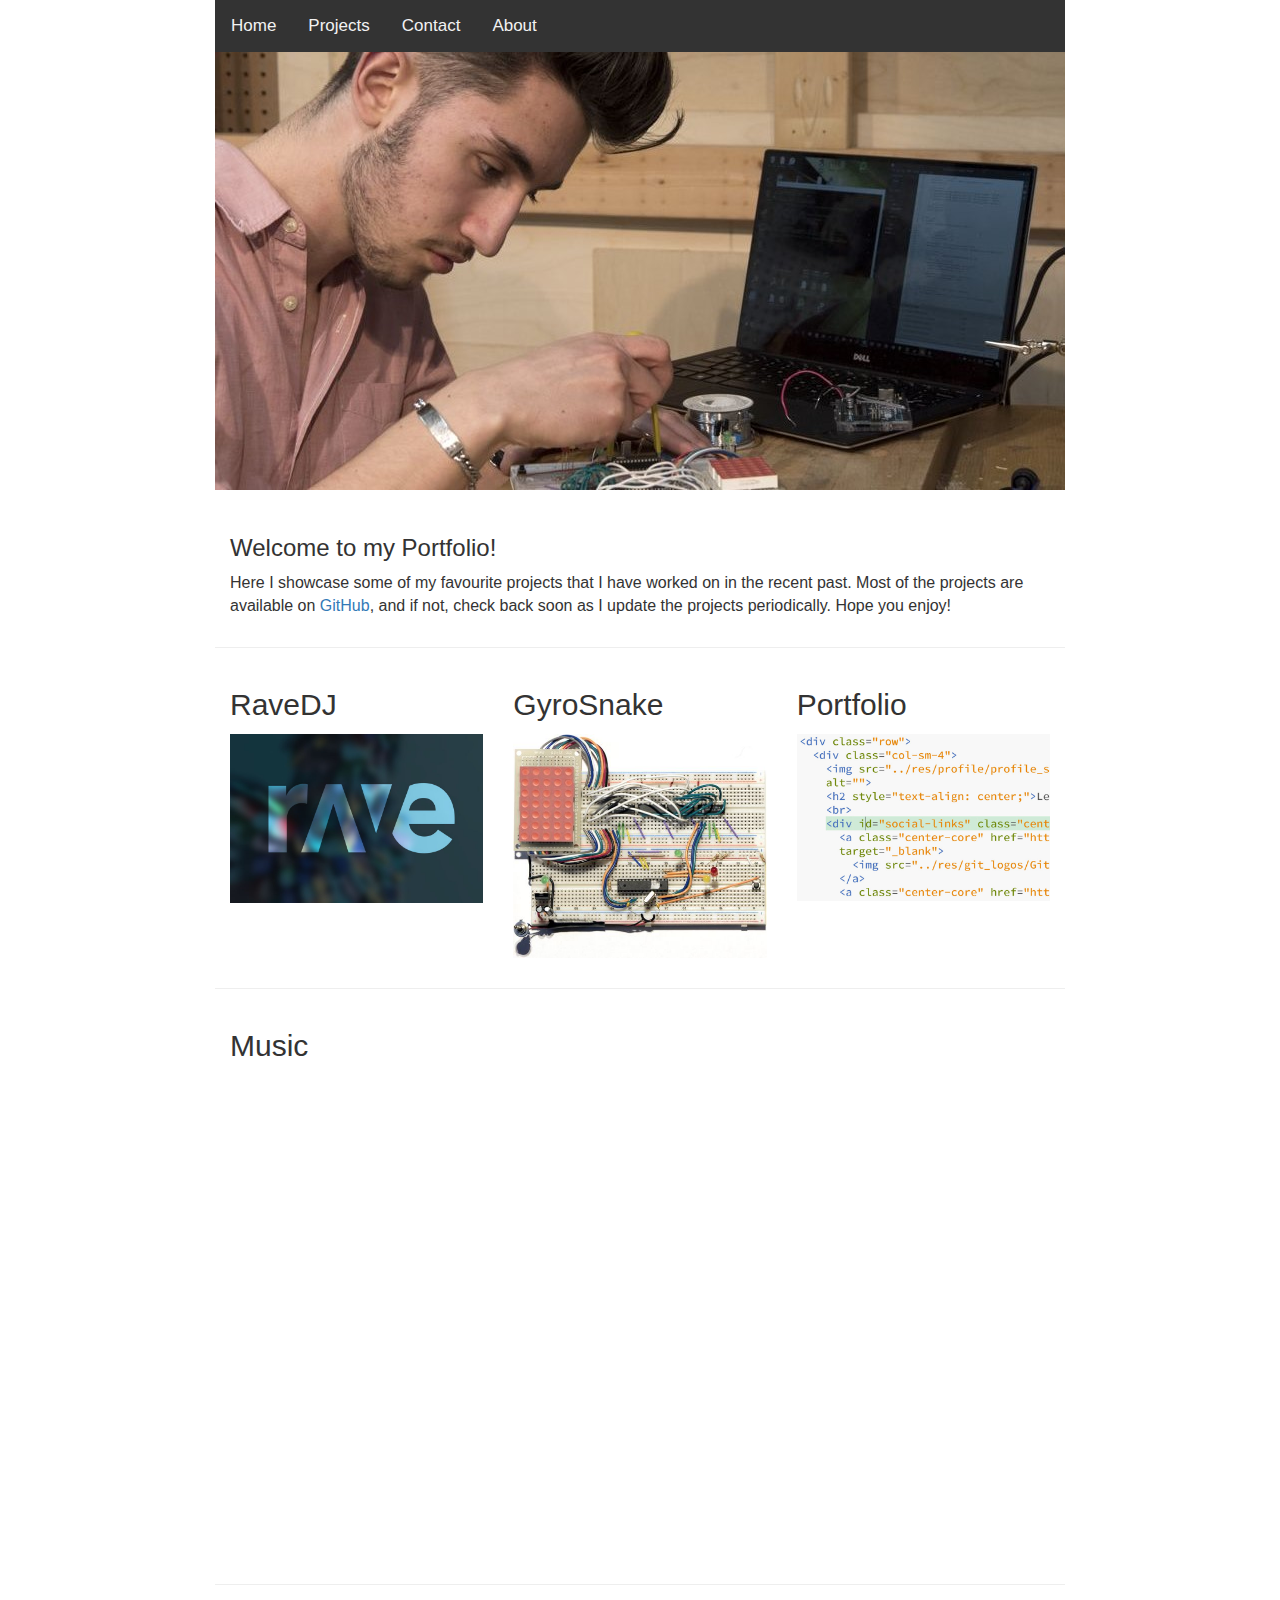
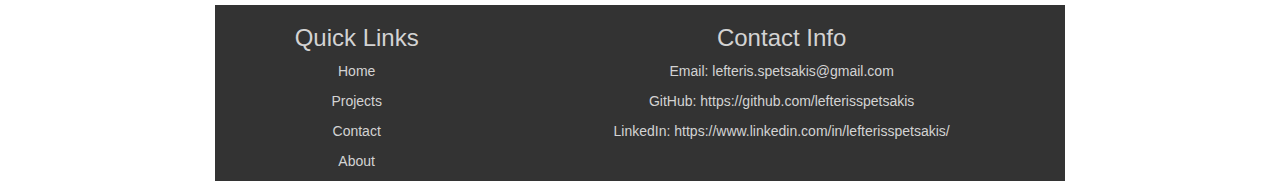
<file: index.html>
<!--
Date: Feb 14, 2017

Module: index.html

This module is the home page
of the site. It will be the first
page that is seen by the user
upon a Google search.

Written by: Lefteris Spetsakis
-->

<!DOCTYPE html>
<html>
  <head>
    <meta charset="UTF-8">
    <meta name="viewport" content="width=device-width, initial-scale=1">
    <link rel="stylesheet" href="src/css/bootstrap.min.css">
    <link rel="stylesheet" href="src/css/core.css">
    <link rel="stylesheet" href="src/css/fonts.css">
    <link href="src/js/core.js">
  </head>
  <body>
    <div class="center-core" id="fullContainer">
      <nav class="indexTopNavClass center-core" id="navBar">
        <ul class="topNavClass" id="topNav">
          <li class="navFontsClass"><a href="index.html">Home</a></li>
          <li class="navFontsClass"><a href="src/html/projects.html">Projects</a></li>
          <li class="navFontsClass"><a href="src/html/contact.html">Contact</a></li>
          <li class="navFontsClass"><a href="src/html/about.html">About</a></li>
        </ul> 
      </nav>
      <section id="home" class="mainContainer">
        
        <img class="proj-banner-home" src="src/res/projects/working1_cropped2.jpg" alt="Lefteris removing an IC">
        
        <div class="container">
          <div class="row">
            <div class="col-lg-12">
              <div class="welcome-text">
                <h3>Welcome to my Portfolio!</h3>
                <p>
                  Here I showcase some of my favourite projects
                  that I have worked on in the recent past. Most of the projects are available
                  on <a href="https://github.com/lefterisspetsakis" target="_blank">GitHub</a>, and if not, check back soon as I update the projects periodically.
                  Hope you enjoy!
                </p>
              </div>
            </div>
          </div>
          
<!--
          <div class="row">
            <div class="col-lg-12">
              <h2>Recent Projects</h2>
              <br>
            </div>
          </div>
-->
          
          <div class="row">
              <div class="col-xl-12">
                  <hr class="star-primary">
              </div>
          </div>
          
          <div class="row">
            <div class="col-sm-4 feat-projs">
              <h2>RaveDJ</h2>
              <a href="src/html/projects/ravedj.html" class="project-link" data-toggle="modal">
                <div class="caption">
                  <div class="caption-content">
                    <i class="fa fa-search-plus fa-3x"></i>
                  </div>
                </div>
                <img src="src/res/projects/rave_blue_3x2.jpg" class="img-responsive" alt="">
              </a>
            </div>
            <div class="col-sm-4 feat-projs">
              <h2>GyroSnake</h2>
              <a href="src/html/projects/arduino_snake.html" class="project-link" data-toggle="modal">
                <div class="caption">
                  <div class="caption-content">
                    <i class="fa fa-search-plus fa-3x"></i>
                  </div>
                </div>
                <img src="src/res/projects/gyrosnake_top_cropped.jpg" class="img-responsive" alt="">
              </a>
            </div>
            <div class="col-sm-4 feat-projs">
              <h2>Portfolio</h2>
              <a href="src/html/projects/portfolio.html" class="project-link" data-toggle="modal">
                <div class="caption">
                  <div class="caption-content">
                    <i class="fa fa-search-plus fa-3x"></i>
                  </div>
                </div>
                <img src="src/res/projects/portfolio_cropped.jpg" class="img-responsive" alt="">
              </a>
            </div>
          </div>
          
          <div class="row">
              <div class="col-xl-12">
                  <hr class="star-primary">
              </div>
          </div>
          
          <div class="row">
            <div class="col-lg-12">
              <h2>Music</h2>
            </div>
          </div>
          
          <div class="video-container"><iframe width="853" height="480" src="https://www.youtube.com/embed/MwlFCHoGTD4" frameborder="0" allowfullscreen></iframe></div>
          
        </div>
        
      </section>
      <footer>
        <hr class="star-primary">
        <div id="footer-bg" class="container">
          <div class="row">
            <div class="col-sm-4 footer-text">
              <h3>Quick Links</h3>
              <a href="index.html" class="footer-link"><p>Home</p></a>
              <a href="src/html/projects.html" class="footer-link"><p>Projects</p></a>
              <a href="src/html/contact.html" class="footer-link"><p>Contact</p></a>
              <a href="src/html/about.html" class="footer-link"><p>About</p></a>
            </div>
            <div class="col-sm-8 footer-text">
              <h3>Contact Info</h3>
              <p>Email: lefteris.spetsakis@gmail.com</p>
              <p>GitHub: 
                <a href="https://github.com/lefterisspetsakis" class="footer-link" target="_blank">
                  https://github.com/lefterisspetsakis
                </a>
              </p>
              <p>LinkedIn: 
                <a href="https://www.linkedin.com/in/lefterisspetsakis/" class="footer-link" target="_blank">
                  https://www.linkedin.com/in/lefterisspetsakis/
                </a>
              </p>
            </div>
          </div>
        </div>
      </footer>
    </div>
  </body>
</html>
</file>
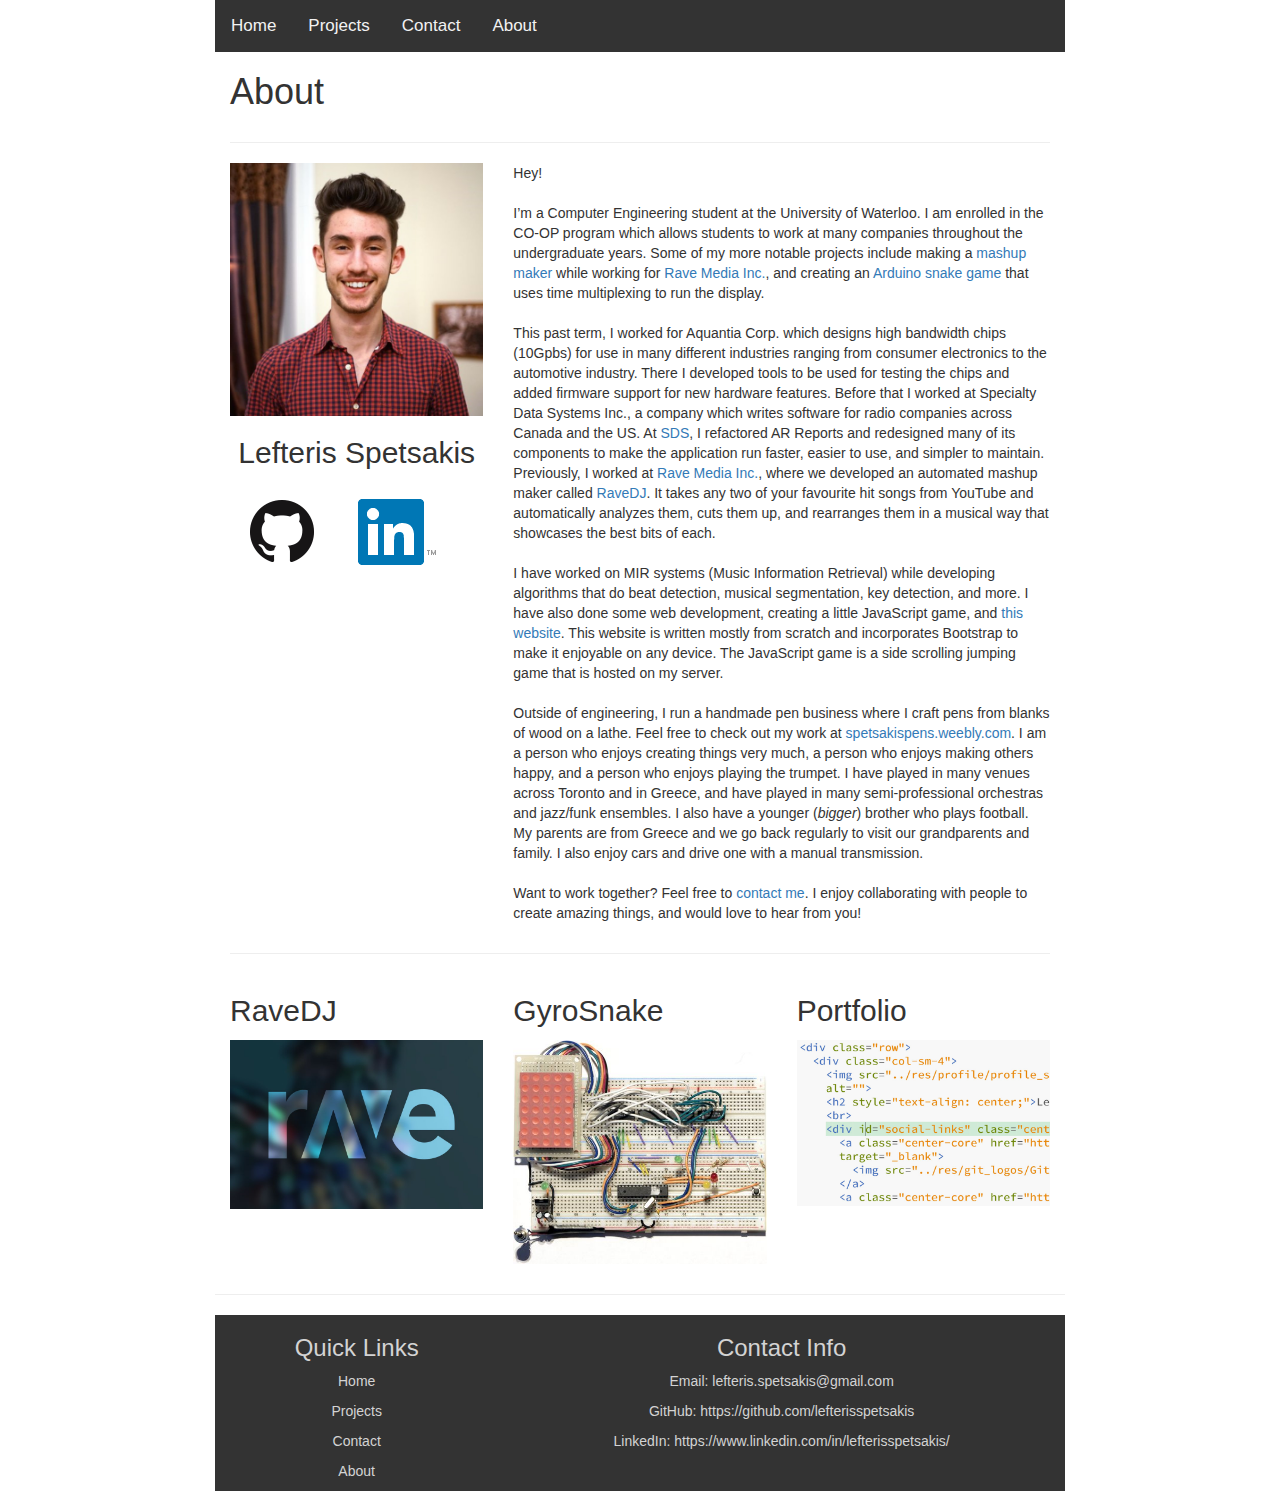
<file: src/html/about.html>
<!--
Date: Feb 14, 2017

Module: about.html

This module is the about page.
It contains basic information
about me as well as a link
to the contact page for access to
a messenger and GitHub/LinkedIn
links.

Written by: Lefteris Spetsakis
-->

<!DOCTYPE html>
<html>
  <head>
    <meta charset="UTF-8">
    <meta name="viewport" content="width=device-width, initial-scale=1">
    <link rel="stylesheet" href="../css/bootstrap.min.css">
    <link rel="stylesheet" href="../css/core.css">
    <link rel="stylesheet" href="../css/fonts.css">
    <link href="../js/core.js">
  </head>
  <body>
    <div class="center-core" id="fullContainer">
      <nav class="indexTopNavClass center-core" id="navBar">
        <ul class="topNavClass" id="topNav">
          <li class="navFontsClass"><a href="../../index.html">Home</a></li>
          <li class="navFontsClass"><a href="projects.html">Projects</a></li>
          <li class="navFontsClass"><a href="contact.html">Contact</a></li>
          <li class="navFontsClass"><a href="about.html">About</a></li>
        </ul> 
      </nav>
      <section id="about" class="mainContainer">
        <div class="container">
          <div class="row">
            <div class="col-lg-12">
              <h1>About</h1>
            </div>
          </div>
          <div class="row">
            <div class="col-lg-12">
              <hr class="star-primary">
            </div>
          </div>
          <div class="row">
            <div class="col-sm-4">
              <img src="../res/profile/profile_square.jpg" class="img-responsive" alt="">
              <h2 style="text-align: center;">Lefteris Spetsakis</h2>
              <br>
              <div id="social-links" class="center-core">
                <a class="center-core" href="https://github.com/lefterisspetsakis" target="_blank">
                  <img src="../res/git_logos/GitHub-Mark-64px.png" alt="GitHub">
                </a>
                <a class="center-core" href="https://www.linkedin.com/in/lefterisspetsakis/" target="_blank">
                  <img src="../res/linkedin_logos/In-2C-66px-TM.png" alt="LinkedIn">
                </a>
              </div>

            </div>
            <div class="col-sm-8">
              <p>
                Hey!
                <br><br>
                I’m a Computer Engineering student at the University of Waterloo. I am enrolled in the CO-OP program which allows students to work at many companies throughout the undergraduate years. Some of my more notable projects include making a <a href="projects/ravedj.html">mashup maker</a> while working for <a href="https://rave.io/" target="_blank">Rave Media Inc.</a>, and creating an <a href="projects/arduino_snake.html">Arduino snake game</a> that uses time multiplexing to run the display.
                <br><br>
                This past term, I worked for Aquantia Corp. which designs high bandwidth chips (10Gpbs) for use in many different industries ranging from consumer electronics to the automotive industry. There I developed tools to be used for testing the chips and added firmware support for new hardware features. Before that I worked at Specialty Data Systems Inc., a company which writes software for radio companies across Canada and the US. At <a href="http://www.sds.ca/" target="_blank">SDS</a>, I refactored AR Reports and redesigned many of its components to make the application run faster, easier to use, and simpler to maintain. Previously, I worked at <a href="https://rave.io/" target="_blank">Rave Media Inc.</a>, where we developed an automated mashup maker called <a href="https://rave.dj/" target="_blank">RaveDJ</a>. It takes any two of your favourite hit songs from YouTube and automatically analyzes them, cuts them up, and rearranges them in a musical way that showcases the best bits of each.
                <br><br>
                I have worked on MIR systems (Music Information Retrieval) while developing algorithms that do beat detection, musical segmentation, key detection, and more. I have also done some web development, creating a little JavaScript game, and <a href="projects/portfolio.html">this website</a>. This website is written mostly from scratch and incorporates Bootstrap to make it enjoyable on any device. The JavaScript game is a side scrolling jumping game that is hosted on my server.
                <br><br>
                Outside of engineering, I run a handmade pen business where I craft pens from blanks of wood on a lathe. Feel free to check out my work at <a href="http://spetsakispens.weebly.com/" target="_blank">spetsakispens.weebly.com</a>. I am a person who enjoys creating things very much, a person who enjoys making others happy, and a person who enjoys playing the trumpet. I have played in many venues across Toronto and in Greece, and have played in many semi-professional orchestras and jazz/funk ensembles. I also have a younger (<i>bigger</i>) brother who plays football. My parents are from Greece and we go back regularly to visit our grandparents and family. I also enjoy cars and drive one with a manual transmission.
                <br><br>
                Want to work together? Feel free to <a href="contact.html">contact me</a>. I enjoy collaborating with people to create amazing things, and would love to hear from you!
              </p>
            </div>
          </div>
          <div class="row">
            <div class="col-lg-12">
              <hr class="star-primary">
            </div>
          </div>
          <div class="row">
            <div class="col-sm-4 feat-projs">
              <h2>RaveDJ</h2>
              <a href="projects/ravedj.html">
                <img src="../res/projects/rave_blue_3x2.jpg" class="img-responsive" alt="">
              </a>
            </div>
            <div class="col-sm-4 feat-projs">
              <h2>GyroSnake</h2>
              <a href="projects/arduino_snake.html">
                <img src="../res/projects/gyrosnake_top_cropped.jpg" class="img-responsive" alt="">
              </a>
            </div>
            <div class="col-sm-4 feat-projs">
              <h2>Portfolio</h2>
              <a href="projects/portfolio.html">
                <img src="../res/projects/portfolio_cropped.jpg" class="img-responsive" alt="">
              </a>
            </div>
          </div>
        </div>
      </section>
      <footer>
        <hr class="star-primary">
        <div id="footer-bg" class="container">
          <div class="row">
            <div class="col-sm-4 footer-text">
              <h3>Quick Links</h3>
              <a href="../../index.html" class="footer-link"><p>Home</p></a>
              <a href="projects.html" class="footer-link"><p>Projects</p></a>
              <a href="contact.html" class="footer-link"><p>Contact</p></a>
              <a href="about.html" class="footer-link"><p>About</p></a>
            </div>
            <div class="col-sm-8 footer-text">
              <h3>Contact Info</h3>
              <p>Email: lefteris.spetsakis@gmail.com</p>
              <p>GitHub: 
                <a href="https://github.com/lefterisspetsakis" class="footer-link" target="_blank">
                  https://github.com/lefterisspetsakis
                </a>
              </p>
              <p>LinkedIn: 
                <a href="https://www.linkedin.com/in/lefterisspetsakis/" class="footer-link" target="_blank">
                  https://www.linkedin.com/in/lefterisspetsakis/
                </a>
              </p>
            </div>
          </div>
        </div>
      </footer>
    </div>
  </body>
</html>
</file>
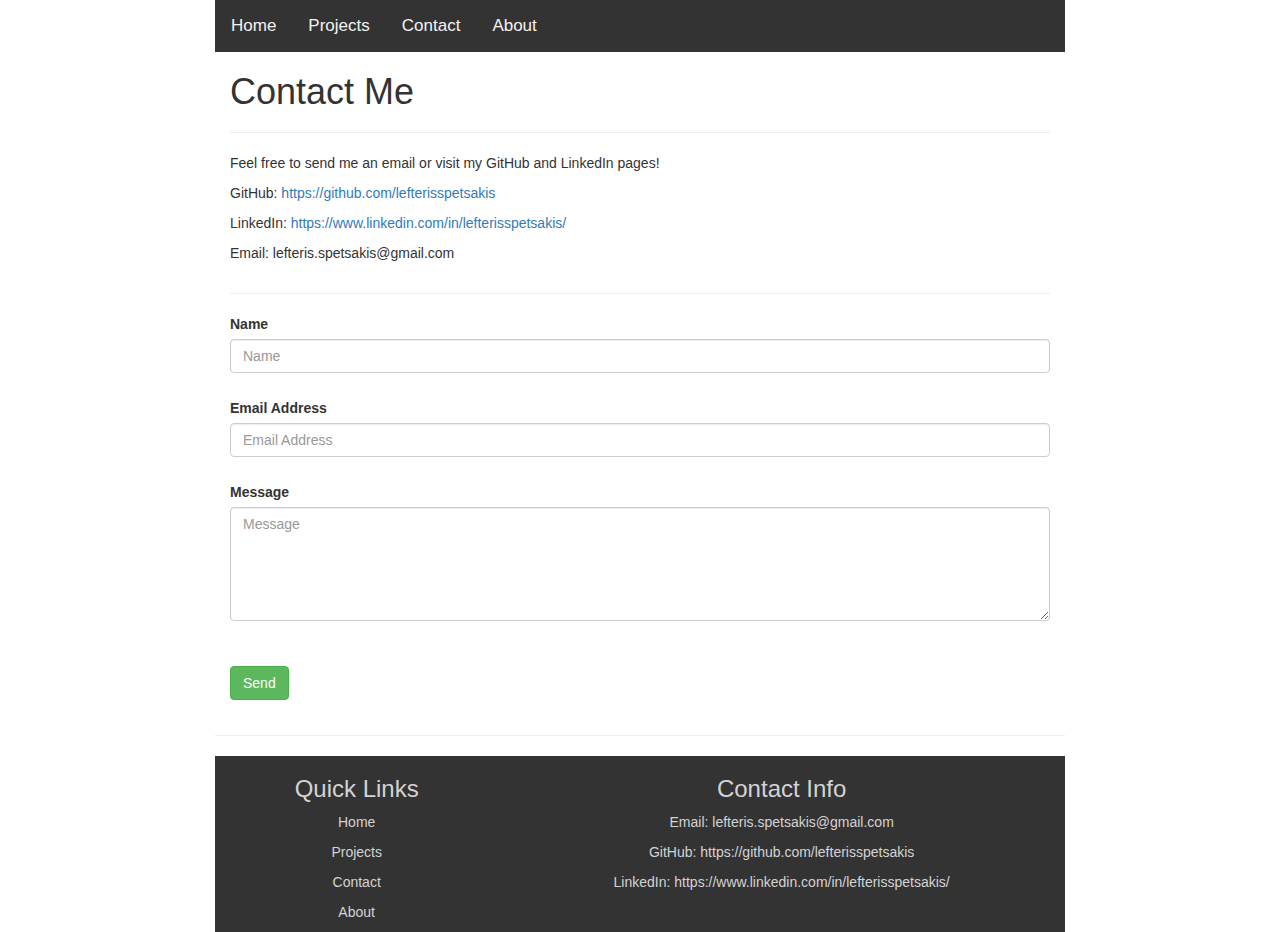
<file: src/html/contact.html>
<!--
Date: Feb 14, 2017

Module: contact.html

This module is the contact page
of the site. It will contain the
resume of the user along with
social links.

Written by: Lefteris Spetsakis
-->

<!DOCTYPE html>
<html>
  <head>
    <meta charset="UTF-8">
    <meta name="viewport" content="width=device-width, initial-scale=1">
    <link rel="stylesheet" href="../css/bootstrap.min.css">
    <link rel="stylesheet" href="../css/core.css">
    <link rel="stylesheet" href="../css/fonts.css">
    <link href="../js/core.js">
  </head>
  <body>
    <div class="center-core" id="fullContainer">
      <nav class="indexTopNavClass center-core" id="navBar">
        <ul class="topNavClass" id="topNav">
          <li class="navFontsClass"><a href="../../index.html">Home</a></li>
          <li class="navFontsClass"><a href="projects.html">Projects</a></li>
          <li class="navFontsClass"><a href="contact.html">Contact</a></li>
          <li class="navFontsClass"><a href="about.html">About</a></li>
        </ul> 
      </nav>
<!--
      <section id="contact" class="mainContainer">
        <div class="container">
          <div class="row">
            <div class="col-xl-12">
              <h1>Contact</h1>
            </div>
          </div>
        </div>
      </section>
-->
      <section id="contact">
        <div class="container">
            <div class="row">
                <div class="col-lg-12 text-left">
                    <h1>Contact Me</h1>
                    <hr class="star-primary">
                </div>
            </div>
            <div class="row">
                <div class="col-lg-12 text-left">
                    <p>Feel free to send me an email or visit my GitHub and LinkedIn pages!</p>
                    <p>GitHub: <a href="https://github.com/lefterisspetsakis" target="_blank">https://github.com/lefterisspetsakis</a></p>
                    <p>LinkedIn: <a href="https://www.linkedin.com/in/lefterisspetsakis/" target="_blank">https://www.linkedin.com/in/lefterisspetsakis/</a></p>
                    <p>Email: lefteris.spetsakis@gmail.com</p>
                </div>
            </div>
            <div class="row">
                <div class="col-lg-12">
                    <hr class="star-primary">
                </div>
            </div>
            <div class="row">
                <div class="col-lg-12">
                  
                  <!-- INSERT - This insert was used from Start Bootstrap's Freelancer template which is available online -->
                    <!-- To configure the contact form email address, go to mail/contact_me.php and update the email address in the PHP file on line 19. -->
                    <!-- The form should work on most web servers, but if the form is not working you may need to configure your web server differently. -->
                    <form name="sentMessage" id="contactForm" novalidate>
                        <div class="row control-group">
                            <div class="form-group col-xs-12 floating-label-form-group controls">
                                <label>Name</label>
                                <input type="text" class="form-control" placeholder="Name" id="name" required data-validation-required-message="Please enter your name.">
                                <p class="help-block text-danger"></p>
                            </div>
                        </div>
                        <div class="row control-group">
                            <div class="form-group col-xs-12 floating-label-form-group controls">
                                <label>Email Address</label>
                                <input type="email" class="form-control" placeholder="Email Address" id="email" required data-validation-required-message="Please enter your email address.">
                                <p class="help-block text-danger"></p>
                            </div>
                        </div>
                        <div class="row control-group">
                            <div class="form-group col-xs-12 floating-label-form-group controls">
                                <label>Message</label>
                                <textarea rows="5" class="form-control" placeholder="Message" id="message" required data-validation-required-message="Please enter a message."></textarea>
                                <p class="help-block text-danger"></p>
                            </div>
                        </div>
                        <br>
                        <div id="success"></div>
                        <div class="row">
                            <div class="form-group col-xs-12">
                                <button type="submit" class="btn btn-success btn-xl">Send</button>
                            </div>
                        </div>
                    </form>
                  <!-- END INSERT -->
                </div>
            </div>
        </div>
      </section>
      <footer>
        <hr class="star-primary">
        <div id="footer-bg" class="container">
          <div class="row">
            <div class="col-sm-4 footer-text">
              <h3>Quick Links</h3>
              <a href="../../index.html" class="footer-link"><p>Home</p></a>
              <a href="projects.html" class="footer-link"><p>Projects</p></a>
              <a href="contact.html" class="footer-link"><p>Contact</p></a>
              <a href="about.html" class="footer-link"><p>About</p></a>
            </div>
            <div class="col-sm-8 footer-text">
              <h3>Contact Info</h3>
              <p>Email: lefteris.spetsakis@gmail.com</p>
              <p>GitHub: 
                <a href="https://github.com/lefterisspetsakis" class="footer-link" target="_blank">
                  https://github.com/lefterisspetsakis
                </a>
              </p>
              <p>LinkedIn: 
                <a href="https://www.linkedin.com/in/lefterisspetsakis/" class="footer-link" target="_blank">
                  https://www.linkedin.com/in/lefterisspetsakis/
                </a>
              </p>
            </div>
          </div>
        </div>
      </footer>
    </div>
    
        <!-- jQuery -->
    <script src="../js/jquery.min.js"></script>
    
    <!-- Contact Form JavaScript -->
    <script src="../js/jqBootstrapValidation.js"></script>
    <script src="../js/contact_me.js"></script>
    
  </body>
</html>
</file>
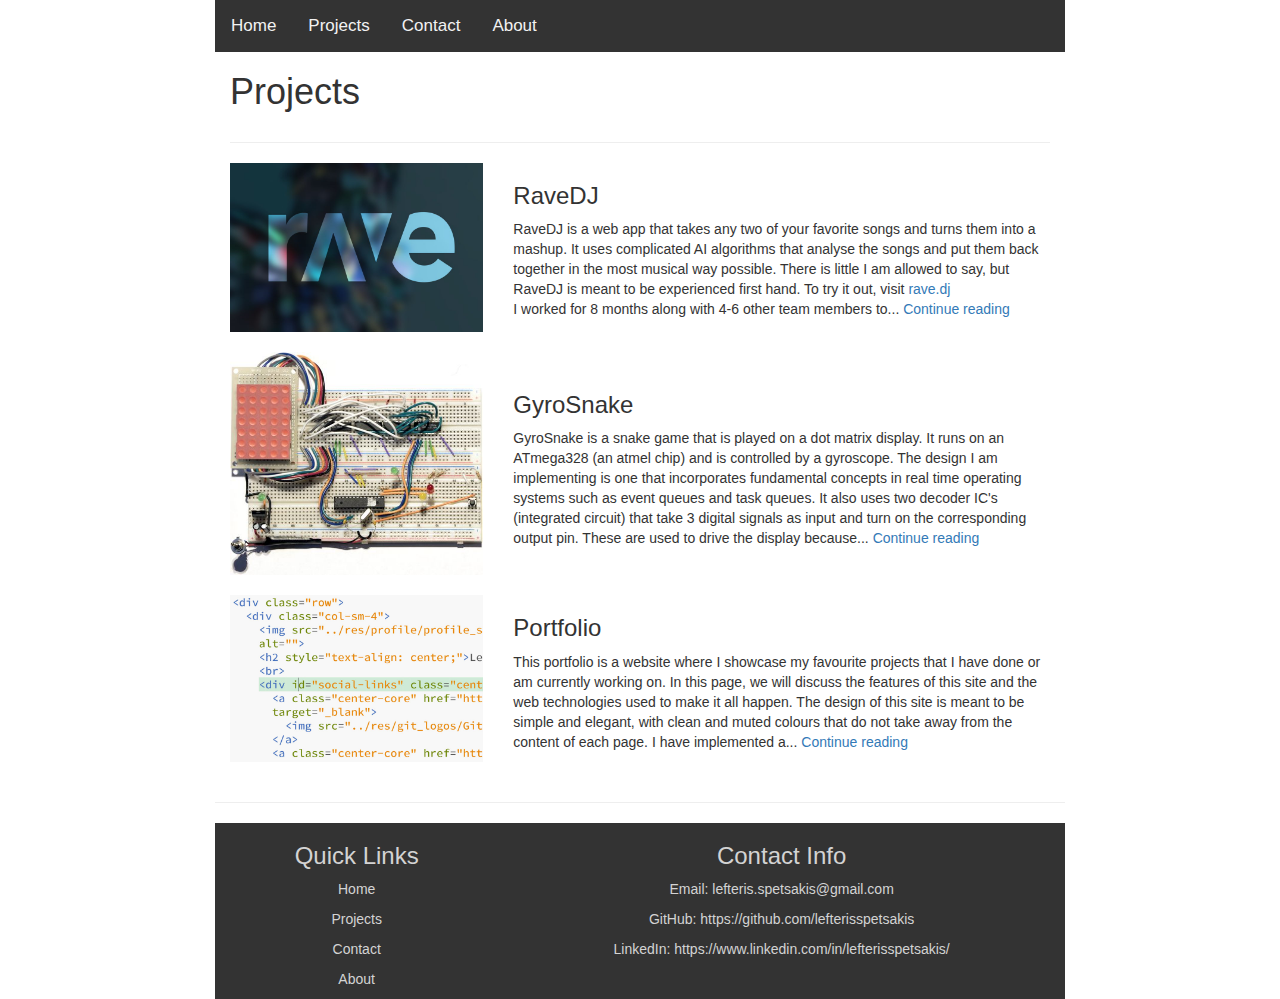
<file: src/html/projects.html>
<!--
Date: Feb 14, 2017

Module: projects.html

This module is the projects page
of the site containing all projects
that have been added.

Written by: Lefteris Spetsakis
-->

<!DOCTYPE html>
<html>
  <head>
    <meta charset="UTF-8">
    <meta name="viewport" content="width=device-width, initial-scale=1">
    <link rel="stylesheet" href="../css/bootstrap.min.css">
    <link rel="stylesheet" href="../css/core.css">
    <link rel="stylesheet" href="../css/fonts.css">
    <link href="../js/core.js">
  </head>
  <body>
    <div class="center-core" id="fullContainer">
      <nav class="indexTopNavClass center-core" id="navBar">
        <ul class="topNavClass" id="topNav">
          <li class="navFontsClass"><a href="../../index.html">Home</a></li>
          <li class="navFontsClass"><a href="projects.html">Projects</a></li>
          <li class="navFontsClass"><a href="contact.html">Contact</a></li>
          <li class="navFontsClass"><a href="about.html">About</a></li>
        </ul> 
      </nav>
      <section id="projects" class="mainContainer">
        <div class="container">
          <div class="row">
            <div class="col-lg-12">
              <h1>Projects</h1>
            </div>
          </div>
          <div class="row">
            <div class="col-lg-12">
              <hr class="star-primary">
            </div>
          </div>
          <div class="row project-item-outer">
            <div class="col-sm-4 project-item">
              <a href="projects/ravedj.html" class="project-link" data-toggle="modal">
                <div class="caption">
                  <div class="caption-content">
                    <i class="fa fa-search-plus fa-3x"></i>
                  </div>
                </div>
                <img src="../res/projects/rave_blue_3x2.jpg" class="img-responsive" alt="">
              </a>
            </div>
            <div class="col-sm-8">
              <h3>RaveDJ</h3>
              <p>RaveDJ is a web app that takes any two of your favorite songs and turns them into a mashup.
                It uses complicated AI algorithms that analyse the songs and put them back together in the
                most musical way possible. There is little I am allowed to say, but RaveDJ is meant to be 
                experienced first hand. To try it out, visit <a href="https://rave.dj" target="_blank">rave.dj</a>
                <br>
                I worked for 8 months along with 4-6 other team members to... 
                <a href="projects/ravedj.html" class="project-link">Continue reading</a>
              </p>
            </div>
          </div>
          <div class="row project-item-outer">
            <div class="col-sm-4 project-item">
              <a href="projects/arduino_snake.html" class="project-link" data-toggle="modal">
                <div class="caption">
                  <div class="caption-content">
                    <i class="fa fa-search-plus fa-3x"></i>
                  </div>
                </div>
                <img src="../res/projects/gyrosnake_top_cropped.jpg" class="img-responsive" alt="">
              </a>
            </div>
            <div class="col-sm-8">
              <br>
              <h3>GyroSnake</h3>
              <p>GyroSnake is a snake game that is played on a dot matrix display. It runs on an ATmega328 (an atmel chip) 
                and is controlled by a gyroscope.
                
                The design I am implementing is one that incorporates fundamental concepts in real time operating systems 
                such as event queues and task queues. It also uses two decoder IC's (integrated circuit) that take 3 digital 
                signals as input and turn on the corresponding output pin. These are used to drive the display because... 
                <a href="projects/arduino_snake.html" class="project-link">Continue reading</a>
              </p>
            </div>
          </div>
          <div class="row project-item-outer">
            <div class="col-sm-4 project-item">
              <a href="projects/portfolio.html" class="project-link" data-toggle="modal">
                <div class="caption">
                  <div class="caption-content">
                    <i class="fa fa-search-plus fa-3x"></i>
                  </div>
                </div>
                <img src="../res/projects/portfolio_cropped.jpg" class="img-responsive" alt="">
              </a>
            </div>
            <div class="col-sm-8">
              <h3>Portfolio</h3>
              <p>This portfolio is a website where I showcase my favourite projects that I have done or am currently working on.
                In this page, we will discuss the features of this site and the web technologies used to make it all happen. 
                The design of this site is meant to be simple and elegant, with clean and muted colours that do not take away 
                from the content of each page. I have implemented a... 
                <a href="projects/portfolio.html" class="project-link">Continue reading</a>
              </p>
            </div>
          </div>
        </div>
      </section>
      <footer>
        <hr class="star-primary">
        <div id="footer-bg" class="container">
          <div class="row">
            <div class="col-sm-4 footer-text">
              <h3>Quick Links</h3>
              <a href="../../index.html" class="footer-link"><p>Home</p></a>
              <a href="projects.html" class="footer-link"><p>Projects</p></a>
              <a href="contact.html" class="footer-link"><p>Contact</p></a>
              <a href="about.html" class="footer-link"><p>About</p></a>
            </div>
            <div class="col-sm-8 footer-text">
              <h3>Contact Info</h3>
              <p>Email: lefteris.spetsakis@gmail.com</p>
              <p>GitHub: 
                <a href="https://github.com/lefterisspetsakis" class="footer-link" target="_blank">
                  https://github.com/lefterisspetsakis
                </a>
              </p>
              <p>LinkedIn: 
                <a href="https://www.linkedin.com/in/lefterisspetsakis/" class="footer-link" target="_blank">
                  https://www.linkedin.com/in/lefterisspetsakis/
                </a>
              </p>
            </div>
          </div>
        </div>
      </footer>
    </div>
  </body>
</html>
</file>
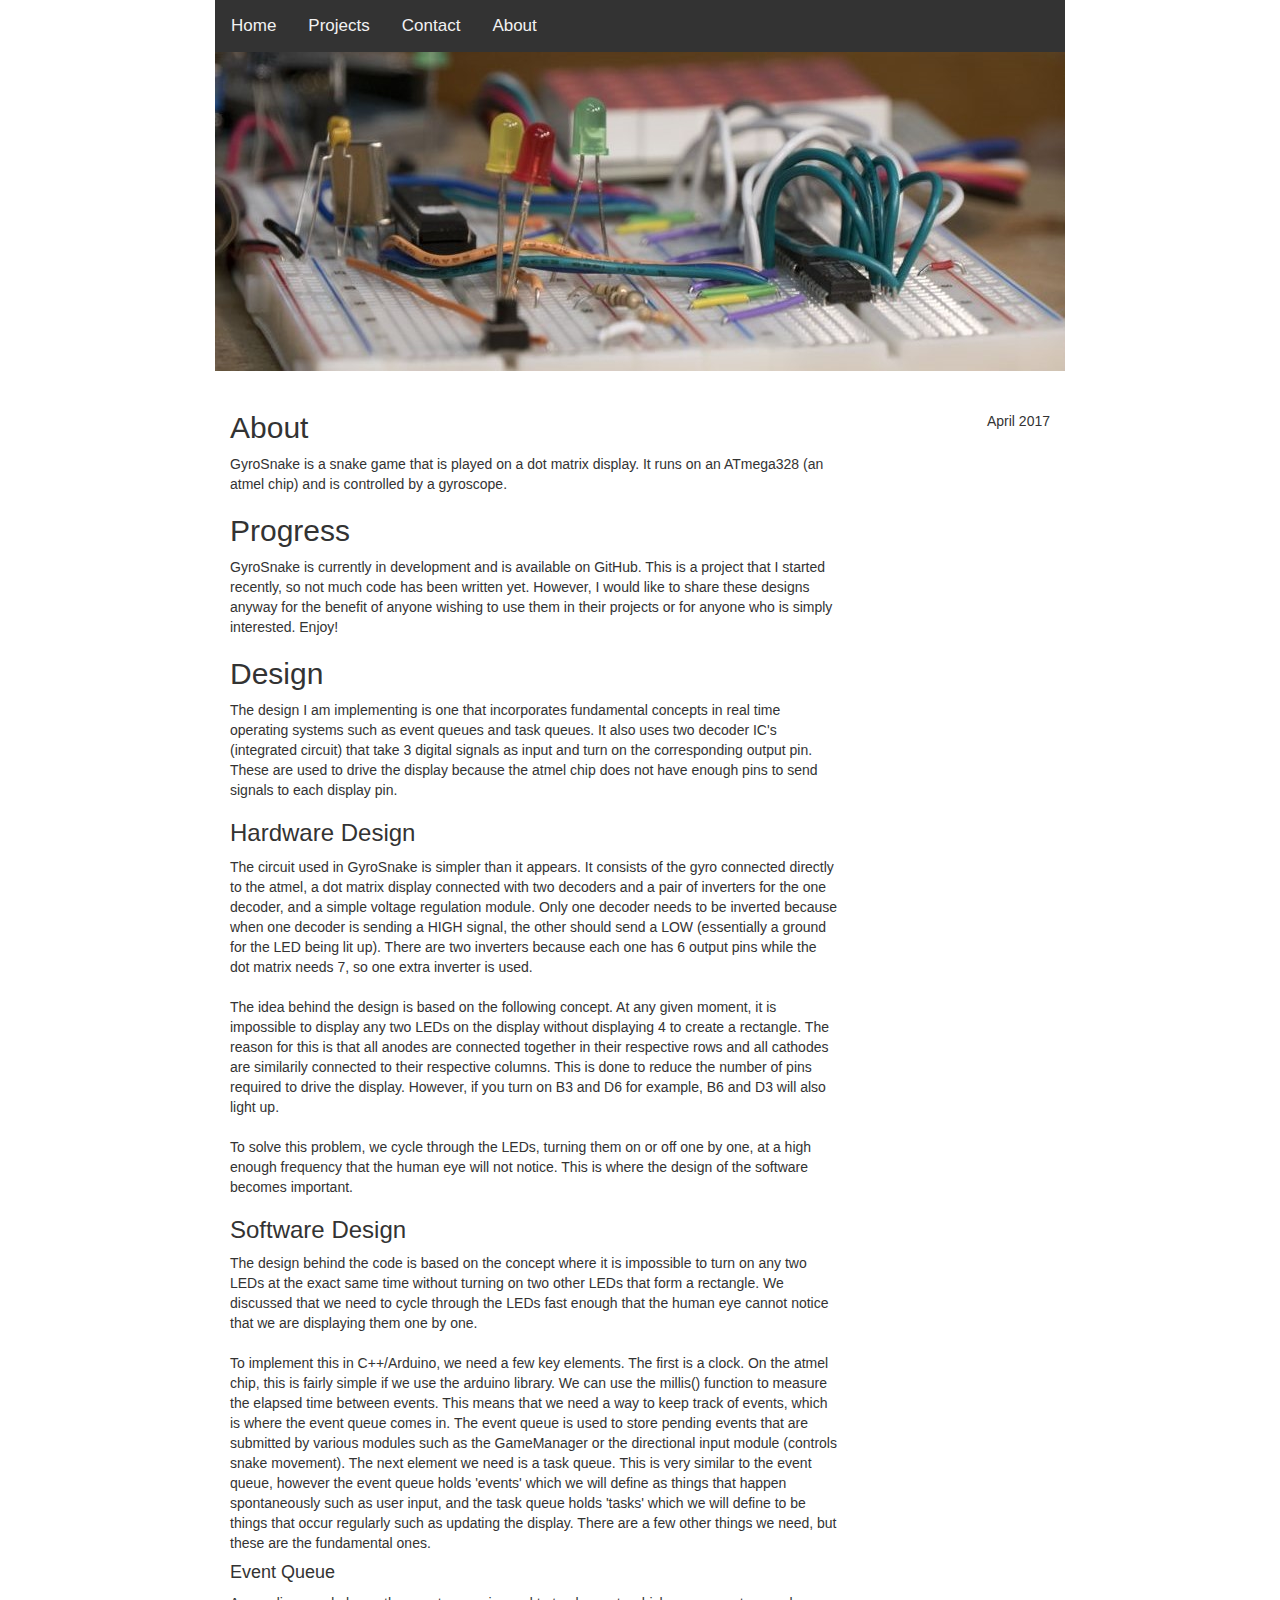
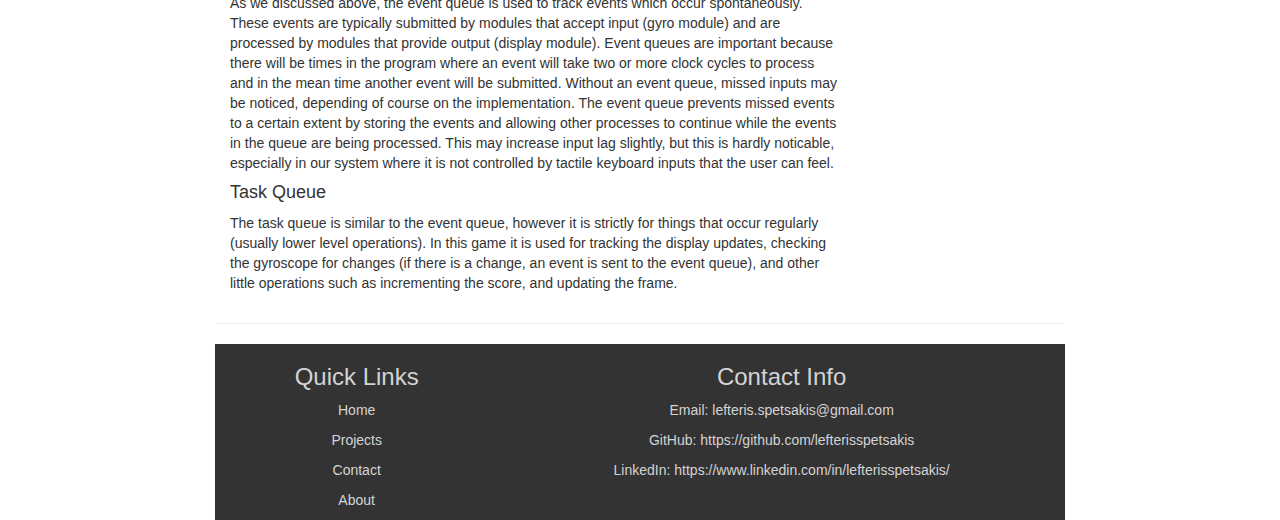
<file: src/html/projects/arduino_snake.html>
<!--
Date: Mar 27, 2017

Module: arduino_snake.html

This module is the project page for the
arduino snake game.

Written by: Lefteris Spetsakis
-->

<!DOCTYPE html>
<html>
  <head>
    <meta charset="UTF-8">
    <meta name="viewport" content="width=device-width, initial-scale=1">
    <link rel="stylesheet" href="../../css/bootstrap.min.css">
    <link rel="stylesheet" href="../../css/core.css">
    <link rel="stylesheet" href="../../css/projpage.css">
    <link rel="stylesheet" href="../../css/fonts.css">
    <link href="../../js/core.js">
  </head>
  <body>
    <div class="center-core" id="fullContainer">
      <nav class="indexTopNavClass center-core" id="navBar">
        <ul class="topNavClass" id="topNav">
          <li class="navFontsClass"><a href="../../../index.html">Home</a></li>
          <li class="navFontsClass"><a href="../projects.html">Projects</a></li>
          <li class="navFontsClass"><a href="../contact.html">Contact</a></li>
          <li class="navFontsClass"><a href="../about.html">About</a></li>
        </ul> 
      </nav>
      <section id="project-template" class="mainContainer">
        <img class="proj-banner" src="../../res/projects/gyrosnake_carousel_2_cropped.jpg" alt="ravedj">
        <div class="container">
          
          <div class="row">
            <div class="col-sm-9">
              <br>
              <p class="h2">About</p>
              <p>GyroSnake is a snake game that is played on a dot matrix display. It runs on an ATmega328 (an atmel chip) 
                and is controlled by a gyroscope.
              </p>
              <p class="h2">Progress</p>
              <p>GyroSnake is currently in development and is available on GitHub. This is a project that I started recently, 
                so not much code has been written yet. However, I would like to share these designs anyway for the benefit 
                of anyone wishing to use them in their projects or for anyone who is simply interested. Enjoy!
              </p>
              <p class="h2">Design</p>
              <p>The design I am implementing is one that incorporates fundamental concepts in real time operating systems 
                such as event queues and task queues. It also uses two decoder IC's (integrated circuit) that take 3 digital 
                signals as input and turn on the corresponding output pin. These are used to drive the display because the 
                atmel chip does not have enough pins to send signals to each display pin.
              </p>
              <p class="h3">Hardware Design</p>
              <p>The circuit used in GyroSnake is simpler than it appears. It consists of the gyro connected directly 
                to the atmel, a dot matrix display connected with two decoders and a pair of inverters for the one decoder, 
                and a simple voltage regulation module. Only one decoder needs to be inverted because when one decoder is 
                sending a HIGH signal, the other should send a LOW (essentially a ground for the LED being lit up). There are two 
                inverters because each one has 6 output pins while the dot matrix needs 7, so one extra inverter is used.
                <br><br>
                The idea behind the design is based on the following concept. At any given moment, it is impossible to display 
                any two LEDs on the display without displaying 4 to create a rectangle. The reason for this is that all anodes 
                are connected together in their respective rows and all cathodes are similarily connected to their respective columns. 
                This is done to reduce the number of pins required to drive the display. However, if you turn on B3 and D6 for example, 
                B6 and D3 will also light up.
                <br><br>
                To solve this problem, we cycle through the LEDs, turning them on or off one by one, at a high enough frequency 
                that the human eye will not notice. This is where the design of the software becomes important.
              </p>
              <p class="h3">Software Design</p>
              <p>The design behind the code is based on the concept where it is impossible to turn on any two LEDs at the exact 
                same time without turning on two other LEDs that form a rectangle. We discussed that we need to cycle through the 
                LEDs fast enough that the human eye cannot notice that we are displaying them one by one.
                <br><br>
                To implement this in C++/Arduino, we need a few key elements. The first is a clock. On the atmel chip, this is 
                fairly simple if we use the arduino library. We can use the millis() function to measure the elapsed time between 
                events. This means that we need a way to keep track of events, which is where the event queue comes in. The event 
                queue is used to store pending events that are submitted by various modules such as the GameManager or the 
                directional input module (controls snake movement). The next element we need is a task queue. This is very similar 
                to the event queue, however the event queue holds 'events' which we will define as things that happen spontaneously 
                such as user input, and the task queue holds 'tasks' which we will define to be things that occur regularly such as 
                updating the display. There are a few other things we need, but these are the fundamental ones.
              </p>
              <p class="h4">Event Queue</p>
              <p>As we discussed above, the event queue is used to track events which occur spontaneously. These events are 
                typically submitted by modules that accept input (gyro module) and are processed by modules that provide output 
                (display module). Event queues are important because there will be times in the program where an event will take 
                two or more clock cycles to process and in the mean time another event will be submitted. Without an event queue, 
                missed inputs may be noticed, depending of course on the implementation. The event queue prevents missed events 
                to a certain extent by storing the events and allowing other processes to continue while the events in the queue 
                are being processed. This may increase input lag slightly, but this is hardly noticable, especially in our system 
                where it is not controlled by tactile keyboard inputs that the user can feel.
              </p>
              <p class="h4">Task Queue</p>
              <p>The task queue is similar to the event queue, however it is strictly for things that occur regularly (usually 
                lower level operations). In this game it is used for tracking the display updates, checking the gyroscope for 
                changes (if there is a change, an event is sent to the event queue), and other little operations such as incrementing 
                the score, and updating the frame.
              </p>
            </div>
            <div class="col-sm-3 info-bar">
              <br>
              <br>
              <p>April 2017</p>
            </div>
          </div>
          
          
          
        </div>
      </section>
      <footer>
        <hr class="star-primary">
        <div id="footer-bg" class="container">
          <div class="row">
            <div class="col-sm-4 footer-text">
              <h3>Quick Links</h3>
              <a href="../../../index.html" class="footer-link"><p>Home</p></a>
              <a href="../projects.html" class="footer-link"><p>Projects</p></a>
              <a href="../contact.html" class="footer-link"><p>Contact</p></a>
              <a href="../about.html" class="footer-link"><p>About</p></a>
            </div>
            <div class="col-sm-8 footer-text">
              <h3>Contact Info</h3>
              <p>Email: lefteris.spetsakis@gmail.com</p>
              <p>GitHub: 
                <a href="https://github.com/lefterisspetsakis" class="footer-link" target="_blank">
                  https://github.com/lefterisspetsakis
                </a>
              </p>
              <p>LinkedIn: 
                <a href="https://www.linkedin.com/in/lefterisspetsakis/" class="footer-link" target="_blank">
                  https://www.linkedin.com/in/lefterisspetsakis/
                </a>
              </p>
            </div>
          </div>
        </div>
      </footer>
    </div>
  </body>
</html>
</file>
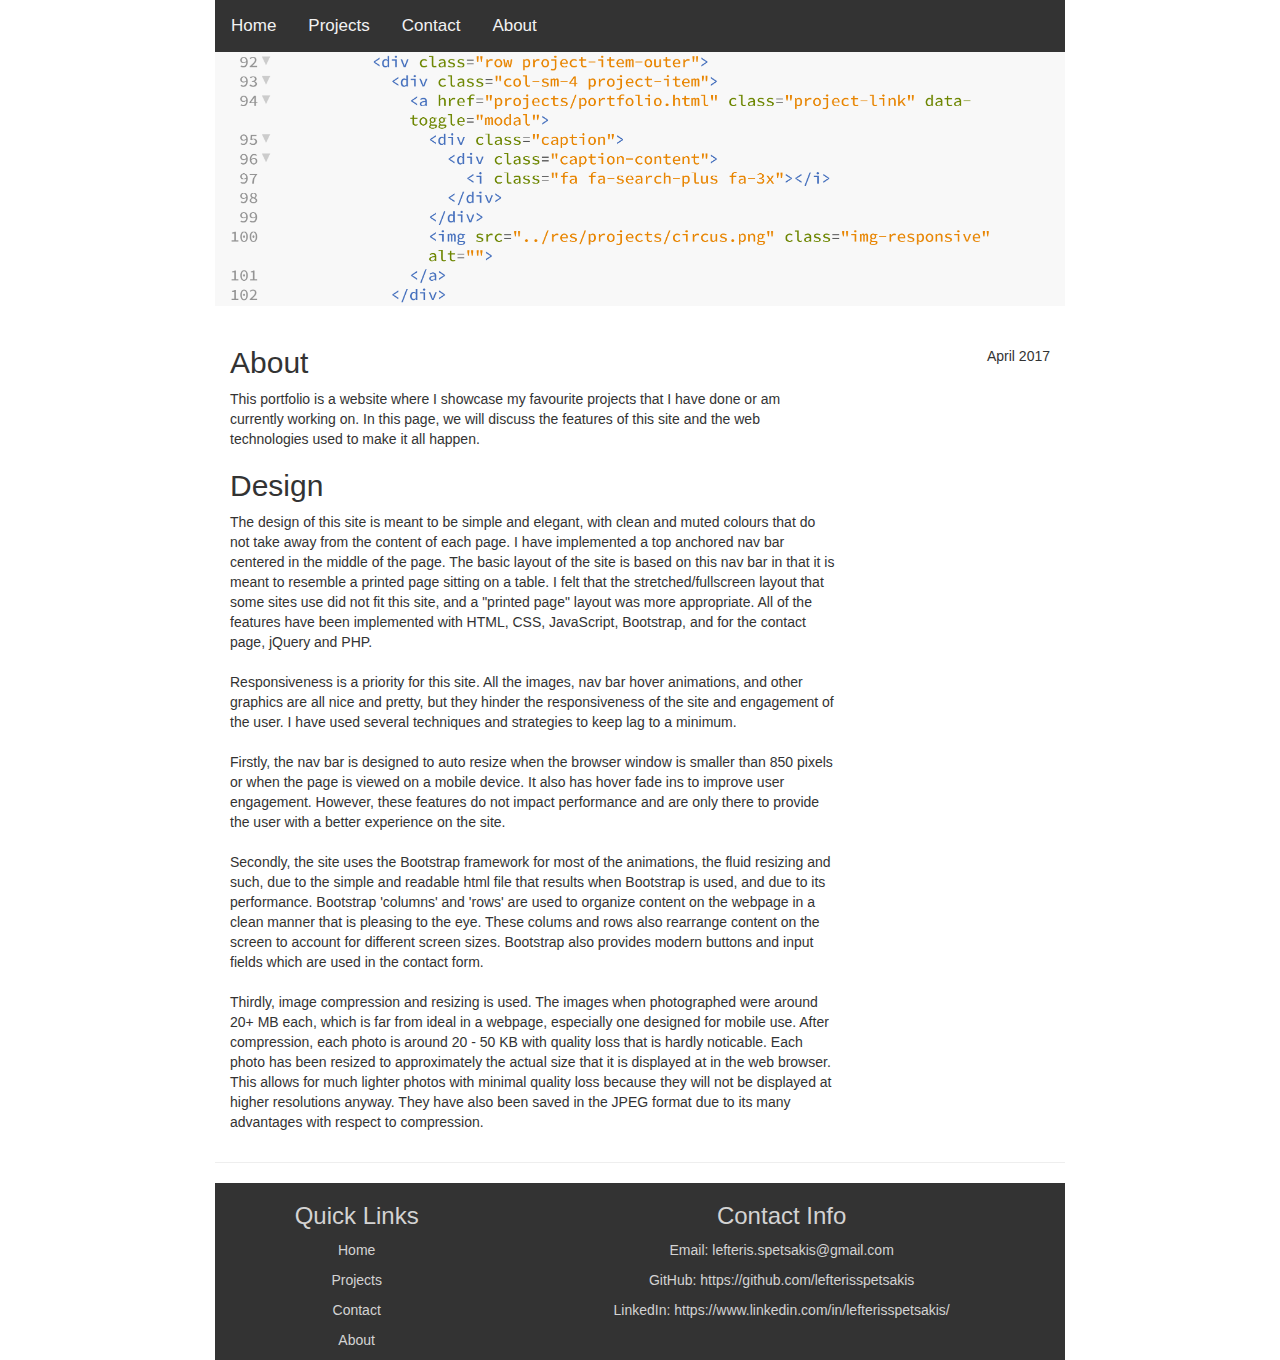
<file: src/html/projects/portfolio.html>
<!--
Date: Mar 27, 2017

Module: portfolio.html

This module is the project page for the
portfolio itself.

Written by: Lefteris Spetsakis
-->

<!DOCTYPE html>
<html>
  <head>
    <meta charset="UTF-8">
    <meta name="viewport" content="width=device-width, initial-scale=1">
    <link rel="stylesheet" href="../../css/bootstrap.min.css">
    <link rel="stylesheet" href="../../css/core.css">
    <link rel="stylesheet" href="../../css/projpage.css">
    <link rel="stylesheet" href="../../css/fonts.css">
    <link href="../../js/core.js">
  </head>
  <body>
    <div class="center-core" id="fullContainer">
      <nav class="indexTopNavClass center-core" id="navBar">
        <ul class="topNavClass" id="topNav">
          <li class="navFontsClass"><a href="../../../index.html">Home</a></li>
          <li class="navFontsClass"><a href="../projects.html">Projects</a></li>
          <li class="navFontsClass"><a href="../contact.html">Contact</a></li>
          <li class="navFontsClass"><a href="../about.html">About</a></li>
        </ul> 
      </nav>
      <section id="project-template" class="mainContainer">
        <img class="proj-banner" src="../../res/projects/portfolio_banner.PNG" alt="ravedj">
        <div class="container">
          
          <div class="row">
            <div class="col-sm-9">
              <br>
              <p class="h2">About</p>
              <p>This portfolio is a website where I showcase my favourite projects that I have done or am currently working on.
                In this page, we will discuss the features of this site and the web technologies used to make it all happen.
              </p>
              <p class="h2">Design</p>
              <p>The design of this site is meant to be simple and elegant, with clean and muted colours that do not take away 
                from the content of each page. I have implemented a top anchored nav bar centered in the middle of the page. 
                The basic layout of the site is based on this nav bar in that it is meant to resemble a printed page sitting 
                on a table. I felt that the stretched/fullscreen layout that some sites use did not fit this site, and a 
                "printed page" layout was more appropriate. All of the features have been implemented with HTML, CSS, JavaScript, 
                Bootstrap, and for the contact page, jQuery and PHP.
                <br><br>
                Responsiveness is a priority for this site. All the images, nav bar hover animations, and other graphics are all 
                nice and pretty, but they hinder the responsiveness of the site and engagement of the user. I have used several 
                techniques and strategies to keep lag to a minimum.
                <br><br>
                Firstly, the nav bar is designed to auto resize when the browser window is smaller than 850 pixels or when the 
                page is viewed on a mobile device. It also has hover fade ins to improve user engagement. However, these 
                features do not impact performance and are only there to provide the user with a better experience on the site.
                <br><br>
                Secondly, the site uses the Bootstrap framework for most of the animations, the fluid resizing and such, due to 
                the simple and readable html file that results when Bootstrap is used, and due to its performance. Bootstrap 
                'columns' and 'rows' are used to organize content on the webpage in a clean manner that is pleasing to the eye.
                These colums and rows also rearrange content on the screen to account for different screen sizes. Bootstrap also 
                provides modern buttons and input fields which are used in the contact form.
                <br><br>
                Thirdly, image compression and resizing is used. The images when photographed were around 20+ MB each, which is 
                far from ideal in a webpage, especially one designed for mobile use. After compression, each photo is around 
                20 - 50 KB with quality loss that is hardly noticable. Each photo has been resized to approximately the actual 
                size that it is displayed at in the web browser. This allows for much lighter photos with minimal quality loss 
                because they will not be displayed at higher resolutions anyway. They have also been saved in the JPEG format 
                due to its many advantages with respect to compression.
              </p>
            </div>
            <div class="col-sm-3 info-bar">
              <br>
              <br>
              <p>April 2017</p>
            </div>
          </div>
          
          
          
        </div>
      </section>
      <footer>
        <hr class="star-primary">
        <div id="footer-bg" class="container">
          <div class="row">
            <div class="col-sm-4 footer-text">
              <h3>Quick Links</h3>
              <a href="../../../index.html" class="footer-link"><p>Home</p></a>
              <a href="../projects.html" class="footer-link"><p>Projects</p></a>
              <a href="../contact.html" class="footer-link"><p>Contact</p></a>
              <a href="../about.html" class="footer-link"><p>About</p></a>
            </div>
            <div class="col-sm-8 footer-text">
              <h3>Contact Info</h3>
              <p>Email: lefteris.spetsakis@gmail.com</p>
              <p>GitHub: 
                <a href="https://github.com/lefterisspetsakis" class="footer-link" target="_blank">
                  https://github.com/lefterisspetsakis
                </a>
              </p>
              <p>LinkedIn: 
                <a href="https://www.linkedin.com/in/lefterisspetsakis/" class="footer-link" target="_blank">
                  https://www.linkedin.com/in/lefterisspetsakis/
                </a>
              </p>
            </div>
          </div>
        </div>
      </footer>
    </div>
  </body>
</html>
</file>
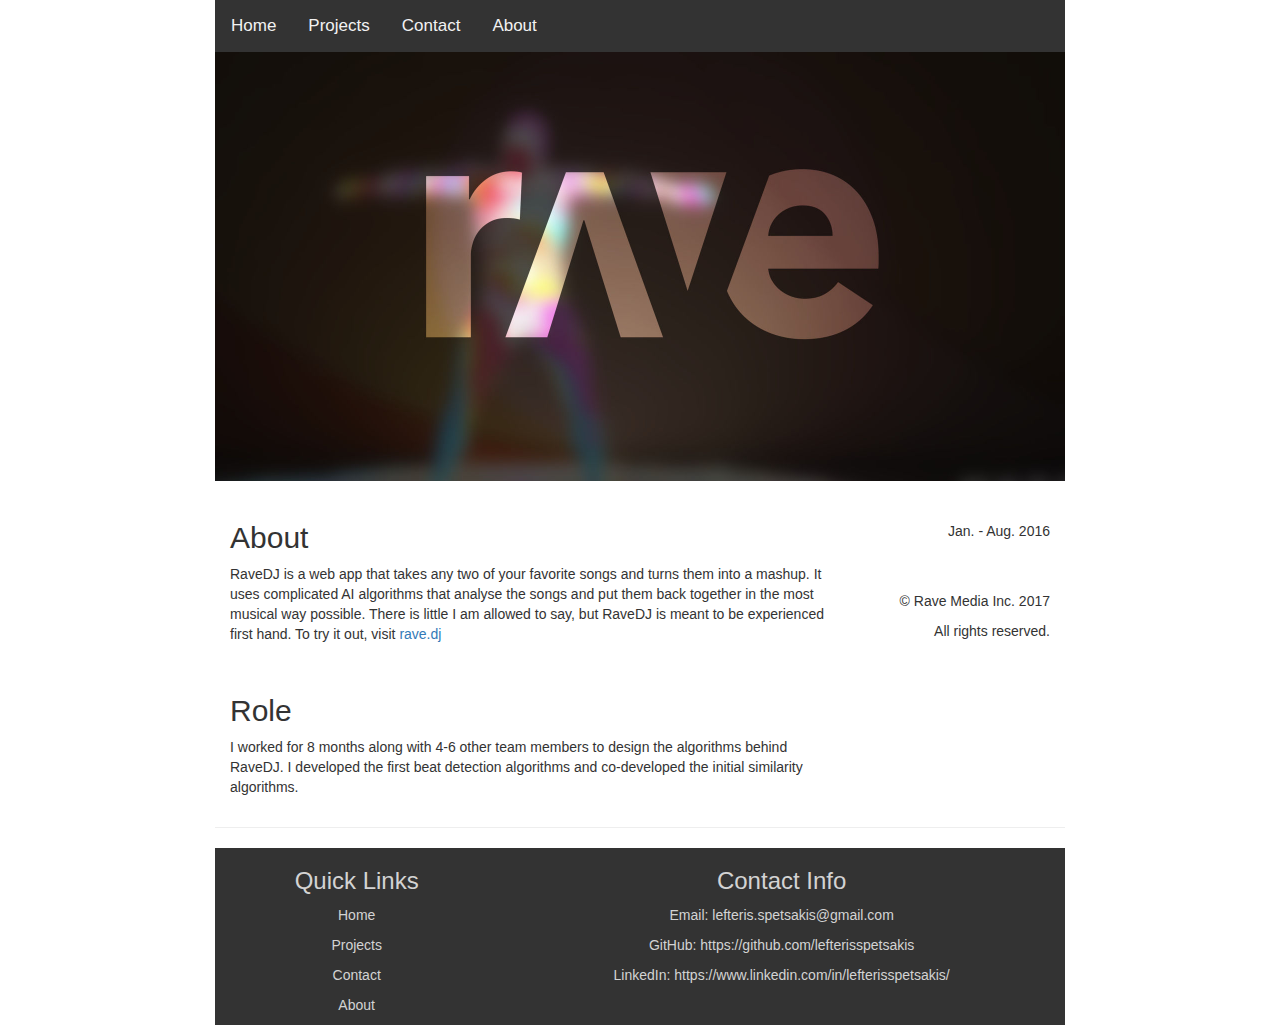
<file: src/html/projects/ravedj.html>
<!--
Date: Mar 27, 2017

Module: ravedj.html

This module is the project page for
Rave Media's rave.dj web app that I
worked on in 2016.

Written by: Lefteris Spetsakis
-->

<!DOCTYPE html>
<html>
  <head>
    <meta charset="UTF-8">
    <meta name="viewport" content="width=device-width, initial-scale=1">
    <link rel="stylesheet" href="../../css/bootstrap.min.css">
    <link rel="stylesheet" href="../../css/core.css">
    <link rel="stylesheet" href="../../css/projpage.css">
    <link rel="stylesheet" href="../../css/fonts.css">
    <link href="../../js/core.js">
  </head>
  <body>
    <div class="center-core" id="fullContainer">
      <nav class="indexTopNavClass center-core" id="navBar">
        <ul class="topNavClass" id="topNav">
          <li class="navFontsClass"><a href="../../../index.html">Home</a></li>
          <li class="navFontsClass"><a href="../projects.html">Projects</a></li>
          <li class="navFontsClass"><a href="../contact.html">Contact</a></li>
          <li class="navFontsClass"><a href="../about.html">About</a></li>
        </ul> 
      </nav>
      <section id="project-template" class="mainContainer">
        <a href="https://rave.dj" target="_blank">
          <img class="proj-banner" src="../../res/projects/rave_big_colourful.jpg" alt="ravedj">
        </a>
        <div class="container">
          
          <div class="row">
            <div class="col-sm-9">
              <br>
              <p class="h2">About</p>
              <p>RaveDJ is a web app that takes any two of your favorite songs and turns them into a mashup.
                It uses complicated AI algorithms that analyse the songs and put them back together in the
                most musical way possible. There is little I am allowed to say, but RaveDJ is meant to be 
                experienced first hand. To try it out, visit <a href="https://rave.dj" target="_blank">rave.dj</a>
              </p>
              <br>
              <p class="h2">Role</p>
              <p>I worked for 8 months along with 4-6 other team members to design the algorithms behind RaveDJ.
                I developed the first beat detection algorithms and co-developed 
                the initial similarity algorithms.
              </p>
            </div>
            <div class="col-sm-3 info-bar">
              <br>
              <br>
              <p>Jan. - Aug. 2016</p>
              <br><br>
              <p>&copy; Rave Media Inc. 2017</p>
              <p>All rights reserved.</p>
            </div>
          </div>
          
          
          
        </div>
      </section>
      <footer>
        <hr class="star-primary">
        <div id="footer-bg" class="container">
          <div class="row">
            <div class="col-sm-4 footer-text">
              <h3>Quick Links</h3>
              <a href="../../../index.html" class="footer-link"><p>Home</p></a>
              <a href="../projects.html" class="footer-link"><p>Projects</p></a>
              <a href="../contact.html" class="footer-link"><p>Contact</p></a>
              <a href="../about.html" class="footer-link"><p>About</p></a>
            </div>
            <div class="col-sm-8 footer-text">
              <h3>Contact Info</h3>
              <p>Email: lefteris.spetsakis@gmail.com</p>
              <p>GitHub: 
                <a href="https://github.com/lefterisspetsakis" class="footer-link" target="_blank">
                  https://github.com/lefterisspetsakis
                </a>
              </p>
              <p>LinkedIn: 
                <a href="https://www.linkedin.com/in/lefterisspetsakis/" class="footer-link" target="_blank">
                  https://www.linkedin.com/in/lefterisspetsakis/
                </a>
              </p>
            </div>
          </div>
        </div>
      </footer>
    </div>
  </body>
</html>
</file>
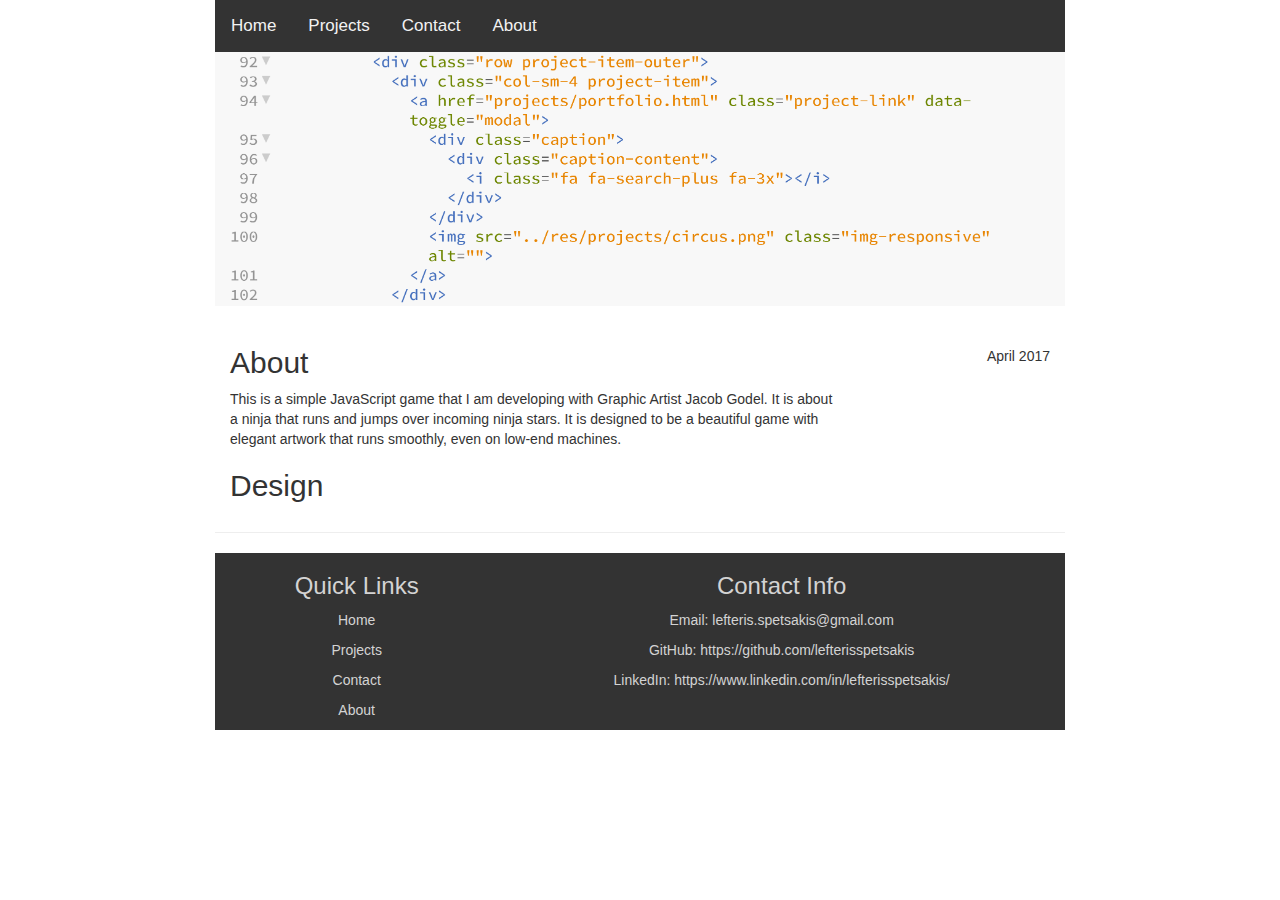
<file: src/html/projects/runnjump.html>
<!--
Date: Mar 27, 2017

Module: runnjump.html

This module is the project page for the
Run 'n Jump JavaScript game.

Written by: Lefteris Spetsakis
-->

<!DOCTYPE html>
<html>
  <head>
    <meta charset="UTF-8">
    <meta name="viewport" content="width=device-width, initial-scale=1">
    <link rel="stylesheet" href="../../css/bootstrap.min.css">
    <link rel="stylesheet" href="../../css/core.css">
    <link rel="stylesheet" href="../../css/projpage.css">
    <link rel="stylesheet" href="../../css/fonts.css">
    <link href="../../js/core.js">
  </head>
  <body>
    <div class="center-core" id="fullContainer">
      <nav class="indexTopNavClass center-core" id="navBar">
        <ul class="topNavClass" id="topNav">
          <li class="navFontsClass"><a href="../../../index.html">Home</a></li>
          <li class="navFontsClass"><a href="../projects.html">Projects</a></li>
          <li class="navFontsClass"><a href="../contact.html">Contact</a></li>
          <li class="navFontsClass"><a href="../about.html">About</a></li>
        </ul> 
      </nav>
      <section id="project-template" class="mainContainer">
        <img class="proj-banner" src="../../res/projects/portfolio_banner.PNG" alt="ravedj">
        <div class="container">
          
          <div class="row">
            <div class="col-sm-9">
              <br>
              <p class="h2">About</p>
              <p>This is a simple JavaScript game that I am developing with Graphic Artist Jacob Godel. It is about a ninja that 
                runs and jumps over incoming ninja stars. It is designed to be a beautiful game with elegant artwork that runs 
                smoothly, even on low-end machines.
              </p>
              <p class="h2">Design</p>
              <p>
              </p>
            </div>
            <div class="col-sm-3 info-bar">
              <br>
              <br>
              <p>April 2017</p>
            </div>
          </div>
          
          
          
        </div>
      </section>
      <footer>
        <hr class="star-primary">
        <div id="footer-bg" class="container">
          <div class="row">
            <div class="col-sm-4 footer-text">
              <h3>Quick Links</h3>
              <a href="../../../index.html" class="footer-link"><p>Home</p></a>
              <a href="../projects.html" class="footer-link"><p>Projects</p></a>
              <a href="../contact.html" class="footer-link"><p>Contact</p></a>
              <a href="../about.html" class="footer-link"><p>About</p></a>
            </div>
            <div class="col-sm-8 footer-text">
              <h3>Contact Info</h3>
              <p>Email: lefteris.spetsakis@gmail.com</p>
              <p>GitHub: 
                <a href="https://github.com/lefterisspetsakis" class="footer-link" target="_blank">
                  https://github.com/lefterisspetsakis
                </a>
              </p>
              <p>LinkedIn: 
                <a href="https://www.linkedin.com/in/lefterisspetsakis/" class="footer-link" target="_blank">
                  https://www.linkedin.com/in/lefterisspetsakis/
                </a>
              </p>
            </div>
          </div>
        </div>
      </footer>
    </div>
  </body>
</html>
</file>
<file: src/css/core.css>
/*
Date: Feb 14, 2017

Module: core.css

This module describes the styles that
apply to the entire website and are
not page specific. Ex. navigation bar,
mainContainer, etc...

Written by: Lefteris Spetsakis
*/

/*************************
  Main Container styles
*************************/

div#fullContainer {max-width: 850px;}

div.center-core {margin: auto;}

div.container {max-width: 850px;}

/*************************
  Navigation bar styles
*************************/


/*nav ul li:last-child { float: right; }*/

ul.topNavClass {
  list-style-type: none;
  margin: 0;
  padding: 0;
  overflow: hidden;
  background-color: #333;
}

ul.topNavClass li {float: left;}

/* text styling */
ul.topNavClass li a {
  display: inline-block;
  color: #f2f2f2;
  text-align: center-core;
  padding: 14px 16px;
  text-decoration: none;
  transition: 0.3s;
  font-size: 17px;
}

ul.topNavClass li a:hover {background-color: #555;}

ul.topNavClass li.icon {display: none;}

/*************************
  Nav bar options styles
*************************/

/* When the screen is less than 680 pixels wide, hide all list items, except for the first one ("Home"). Show the list item that contains the link to open and close the topNavClass (li.icon) */
@media screen and (max-width:320px) {
  ul.topNavClass li a {
    padding: 14px 13.7px;
  }
}

/*************************
    Home Banner Styles
*************************/

img.proj-banner-home {
  width: 100%;
  max-width: 850px;
  padding: -10px;
}



/*************************
     Home Text Styles
*************************/

div.welcome-text {
  padding-top: 25px;
  font-size: 16px;
}

div.feat-projs {
  padding-bottom: 10px;
}

div.feat-projs h2 {
  padding-bottom: 3px;
}

/*************************
     Home Music Styles
*************************/

.video-container {
position: relative;
padding-bottom: 56.25%;
padding-top: 30px; height: 0; overflow: hidden;
}
 
.video-container iframe,
.video-container object,
.video-container embed {
position: absolute;
top: 0;
left: 0;
width: 100%;
height: 100%;
}

/*************************
      Project Styles
*************************/

div.project-item-outer {
  padding-bottom: 20px;
}

/*************************
       About Styles
*************************/

div#social-links {
  align-self: center;
  padding-bottom: 20px;
}

div#social-links a {
  padding: 20px;
  align-self: auto;
/*
  padding-left: 20px;
  padding-right: 20px;
*/
}

/*************************
      Footer Styles
*************************/

div#footer-bg {
  background-color: #333;
}

div#footer-bg > .row > .footer-text > h3,
div#footer-bg > .row > .footer-text > p {
  color: lightgrey;
  text-align: center-core;
}

a.footer-link {
  color: lightgrey;
}

a.footer-link:hover {
  color: lightgrey;
}

div.footer-text > h3, div.footer-text > a, div.footer-text > p {
  text-align: center;
}
</file>
<file: src/css/fonts.css>
/*
Date: Feb 14, 2017

Module: fonts.css

This module describes the fonts that
will be applied throughout the site.

Written by: Lefteris Spetsakis
*/

li.navFontsClass {font-family: sans-serif}

h1 {font-family: sans-serif}
</file>
<file: src/css/projpage.css>
.image { 
   position: relative; 
   width: 100%; /* for IE 6 */
}

h2 { 
   position: absolute; 
   top: 200px; 
   left: 0; 
   width: 100%; 
}

h2 span { 
   color: white; 
   font: bold 24px/45px Helvetica, Sans-Serif; 
   letter-spacing: -1px;  
   background: rgb(0, 0, 0); /* fallback color */
   background: rgba(0, 0, 0, 0.7);
   padding: 10px; 
}

h2 span.spacer {
   padding:0 5px;
}

#headerContainer {
  padding: -10;
  max-width: 100%;
}

img.proj-banner {
  width: 100%;
  max-width: 850px;
  padding: -10px;
}

div.info-bar {
  text-align: right;
}
</file>
